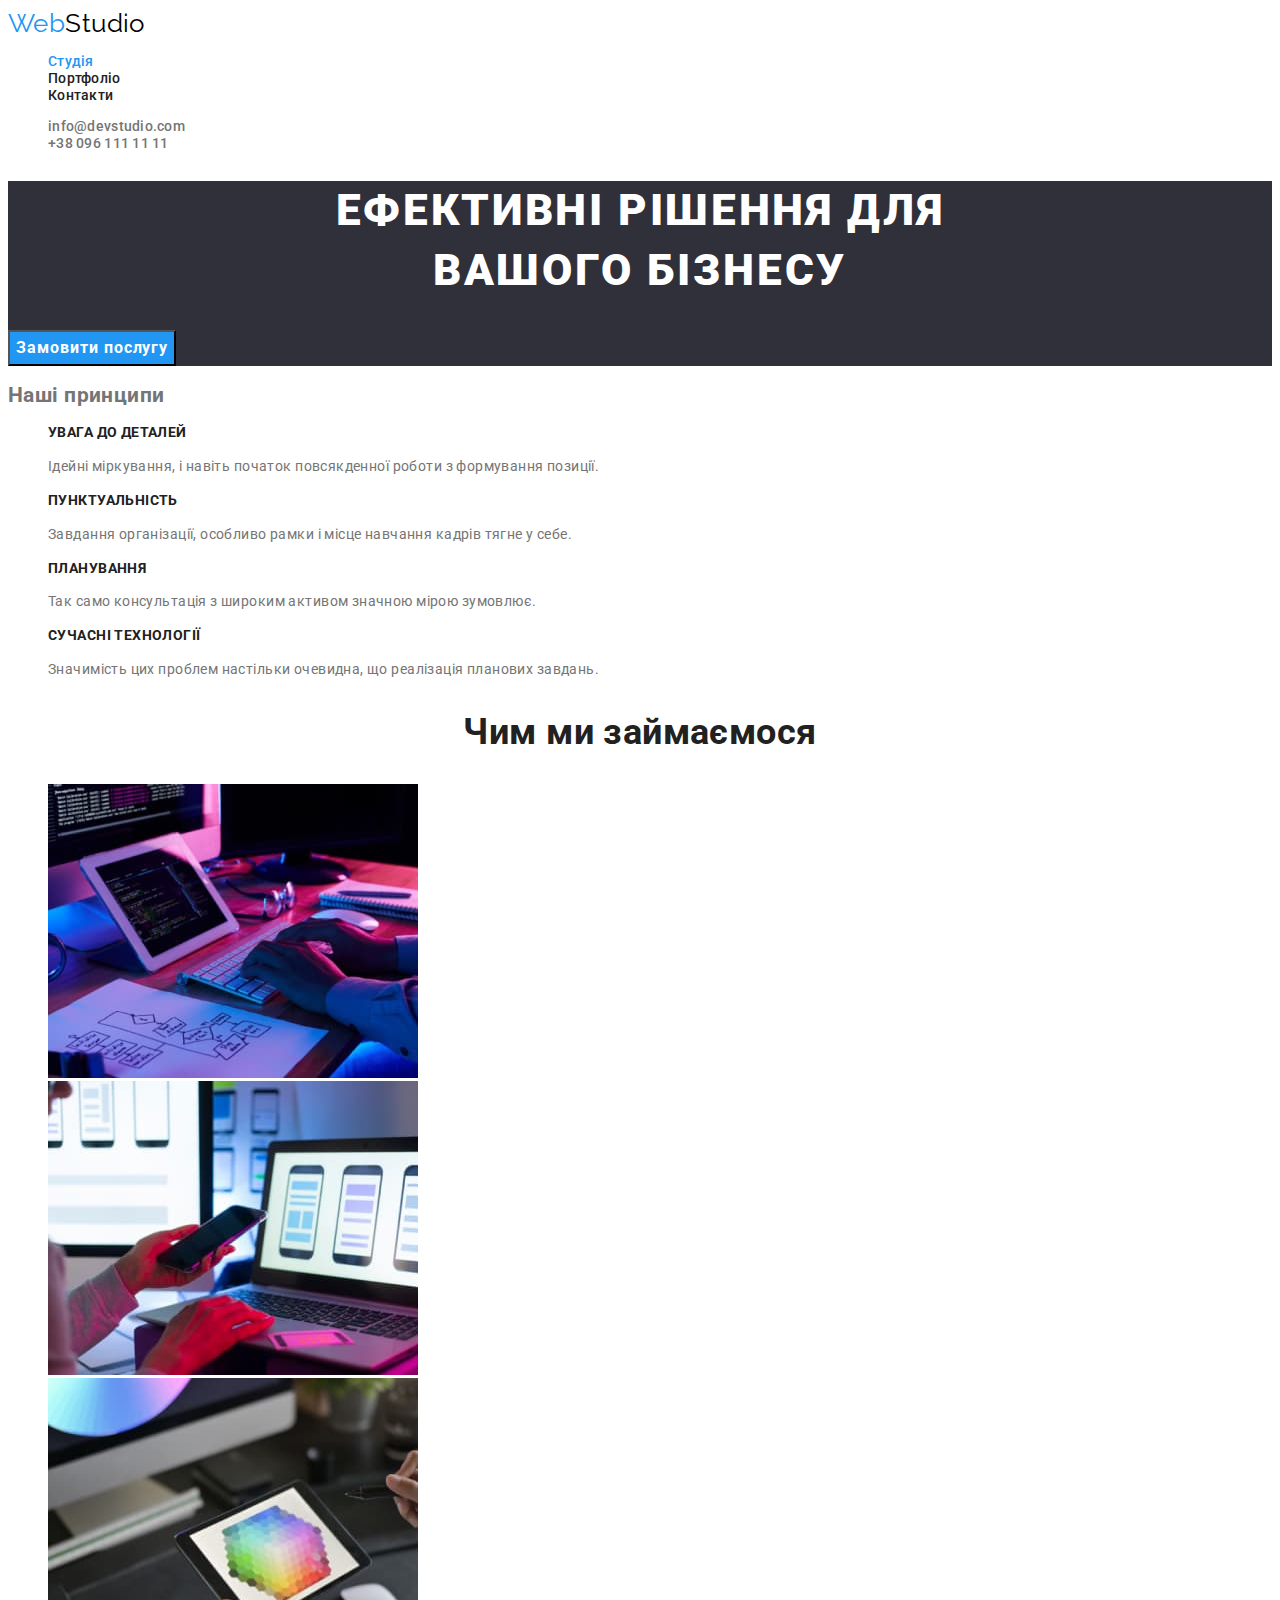
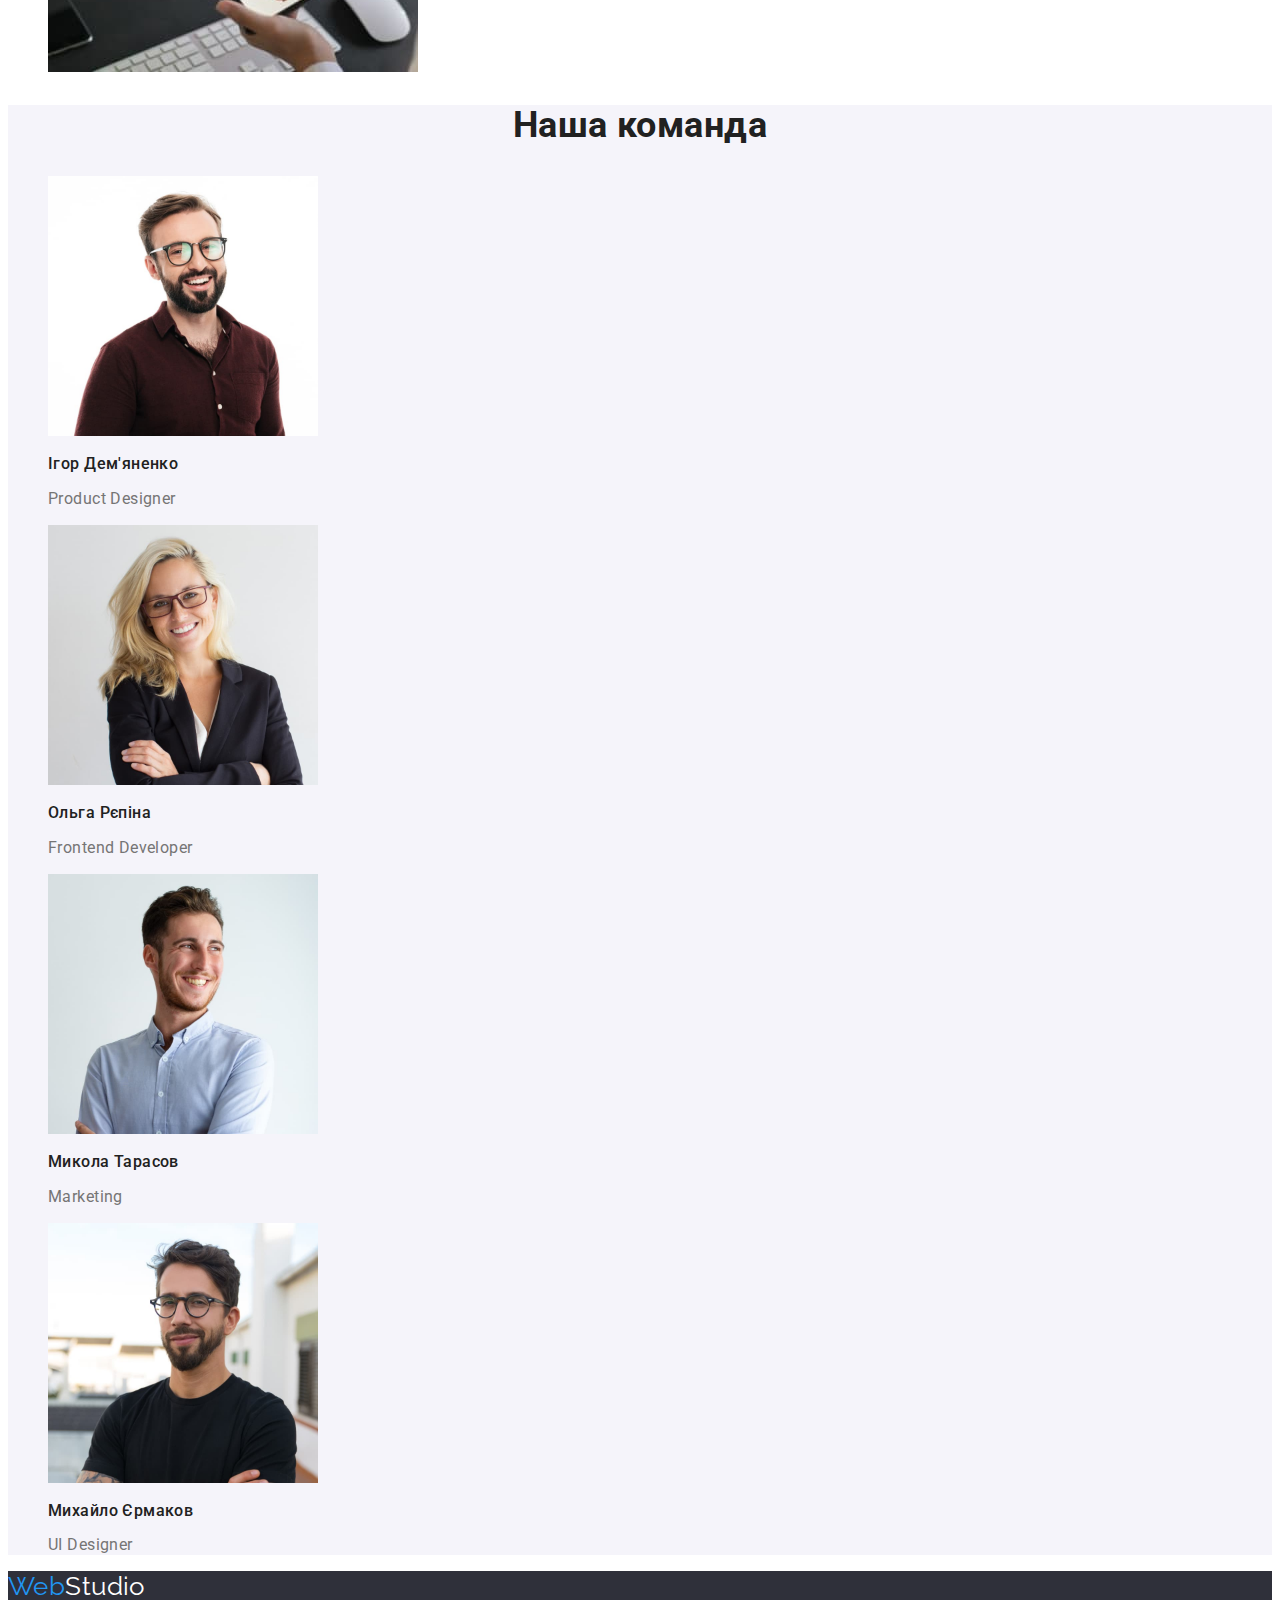
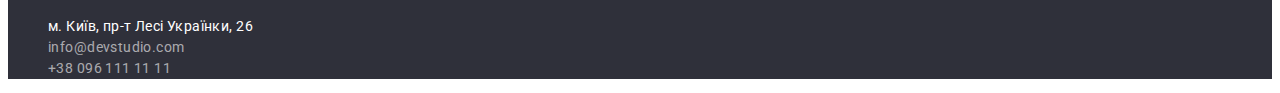
<file: index.html>
<!DOCTYPE html>
<html lang="uk">
  <head>
    <meta charset="utf-8" />
    <meta http-equiv="x-ua-compatible" content="ie=edge" />
    <meta name="viewport" content="width=device-width, initial-scale=1.0" />
    <title>WebStudio</title>
    <link rel="preconnect" href="https://fonts.googleapis.com" />
    <link rel="preconnect" href="https://fonts.gstatic.com" crossorigin />
    <link
      href="https://fonts.googleapis.com/css2?family=Raleway:wght@700&family=Roboto:wght@400;500;700;900&display=swap"
      rel="stylesheet"
    />
    <link rel="stylesheet" href="./css/styles.css" />
  </head>
  <body class="body">
    <header class="header">
      <nav>
        <a href="./index.html" class="logo">Web<span class="logo-studio">Studio</span></a>
        <ul class="site-nav list">
          <li><a href="./index.html" class="link current">Студія</a></li>
          <li><a href="./portfolio.html" class="link">Портфоліо</a></li>
          <li><a href="" class="link">Контакти</a></li>
        </ul>
      </nav>
      <ul class="contacts list">
        <li><a href="mailto:info@devstudio.com">info@devstudio.com</a></li>
        <li><a href="tel:+380961111111">+38 096 111 11 11</a></li>
      </ul>
    </header>
    <main>
      <section class="hero">
        <h1 class="hero-title">
          Ефективні рішення для <br />
          вашого бізнесу
        </h1>
        <button type="button" class="button primary">Замовити послугу</button>
      </section>
      <section>
        <h2>Наші принципи</h2>
        <ul class="principles list">
          <li>
            <h3 class="title">УВАГА ДО ДЕТАЛЕЙ</h3>
            <p>Ідейні міркування, і навіть початок повсякденної роботи з формування позиції.</p>
          </li>
          <li>
            <h3 class="title">ПУНКТУАЛЬНІСТЬ</h3>
            <p>Завдання організації, особливо рамки і місце навчання кадрів тягне у себе.</p>
          </li>
          <li>
            <h3 class="title">ПЛАНУВАННЯ</h3>
            <p>Так само консультація з широким активом значною мірою зумовлює.</p>
          </li>
          <li>
            <h3 class="title">СУЧАСНІ ТЕХНОЛОГІЇ</h3>
            <p>Значимість цих проблем настільки очевидна, що реалізація планових завдань.</p>
          </li>
        </ul>
      </section>
      <section class="section">
        <h2 class="section-title">Чим ми займаємося</h2>
        <ul class="work list">
          <li>
            <img src="./images/box/box1.jpg" alt="Написання коду" width="370" />
          </li>
          <li>
            <img src="./images/box/box2.jpg" alt="Виготовлення дизайну інтерфейсу" width="370" />
          </li>
          <li>
            <img src="./images/box/box3.jpg" alt="Підбір кольорів дизайну" width="370" />
          </li>
        </ul>
      </section>
      <section class="section-team">
        <h2 class="section-title">Наша команда</h2>
        <ul class="team-list list">
          <li>
            <img src="./images/team/teammember1.jpg" alt="Фото дизайнера" width="270" />
            <h3 class="team-list title">Ігор Дем'яненко</h3>
            <p lang="en">Product Designer</p>
          </li>
          <li>
            <img src="./images/team/teammember2.jpg" alt="Фото розробника фронтенту" width="270" />
            <h3 class="team-list title">Ольга Рєпіна</h3>
            <p lang="en">Frontend Developer</p>
          </li>
          <li>
            <img src="./images/team/teammember3.jpg" alt="Фото маркетолога" width="270" />
            <h3 class="team-list title">Микола Тарасов</h3>
            <p lang="en">Marketing</p>
          </li>
          <li>
            <img src="./images/team/teammember4.jpg" alt="Фото дизайнера інтерфейсу" width="270" />
            <h3 class="team-list title">Михайло Єрмаков</h3>
            <p lang="en">UI Designer</p>
          </li>
        </ul>
      </section>
    </main>
    <footer class="footer">
      <a href="./index.html" class="footer-logo"
        >Web<span class="footer-logo-studio">Studio</span></a
      >
      <address>
        <ul class="address list">
          <li>
            <a
              class="actual-address"
              href="https://www.google.com.ua/maps/"
              target="_blank"
              rel="noopener noreferrer"
              >м. Київ, пр-т Лесі Українки, 26</a
            >
          </li>
          <li><a href="mailto:info@devstudio.com" class="address-link">info@devstudio.com</a></li>
          <li><a href="tel:+380961111111" class="address-link">+38 096 111 11 11</a></li>
        </ul>
      </address>
    </footer>
  </body>
</html>
</file>
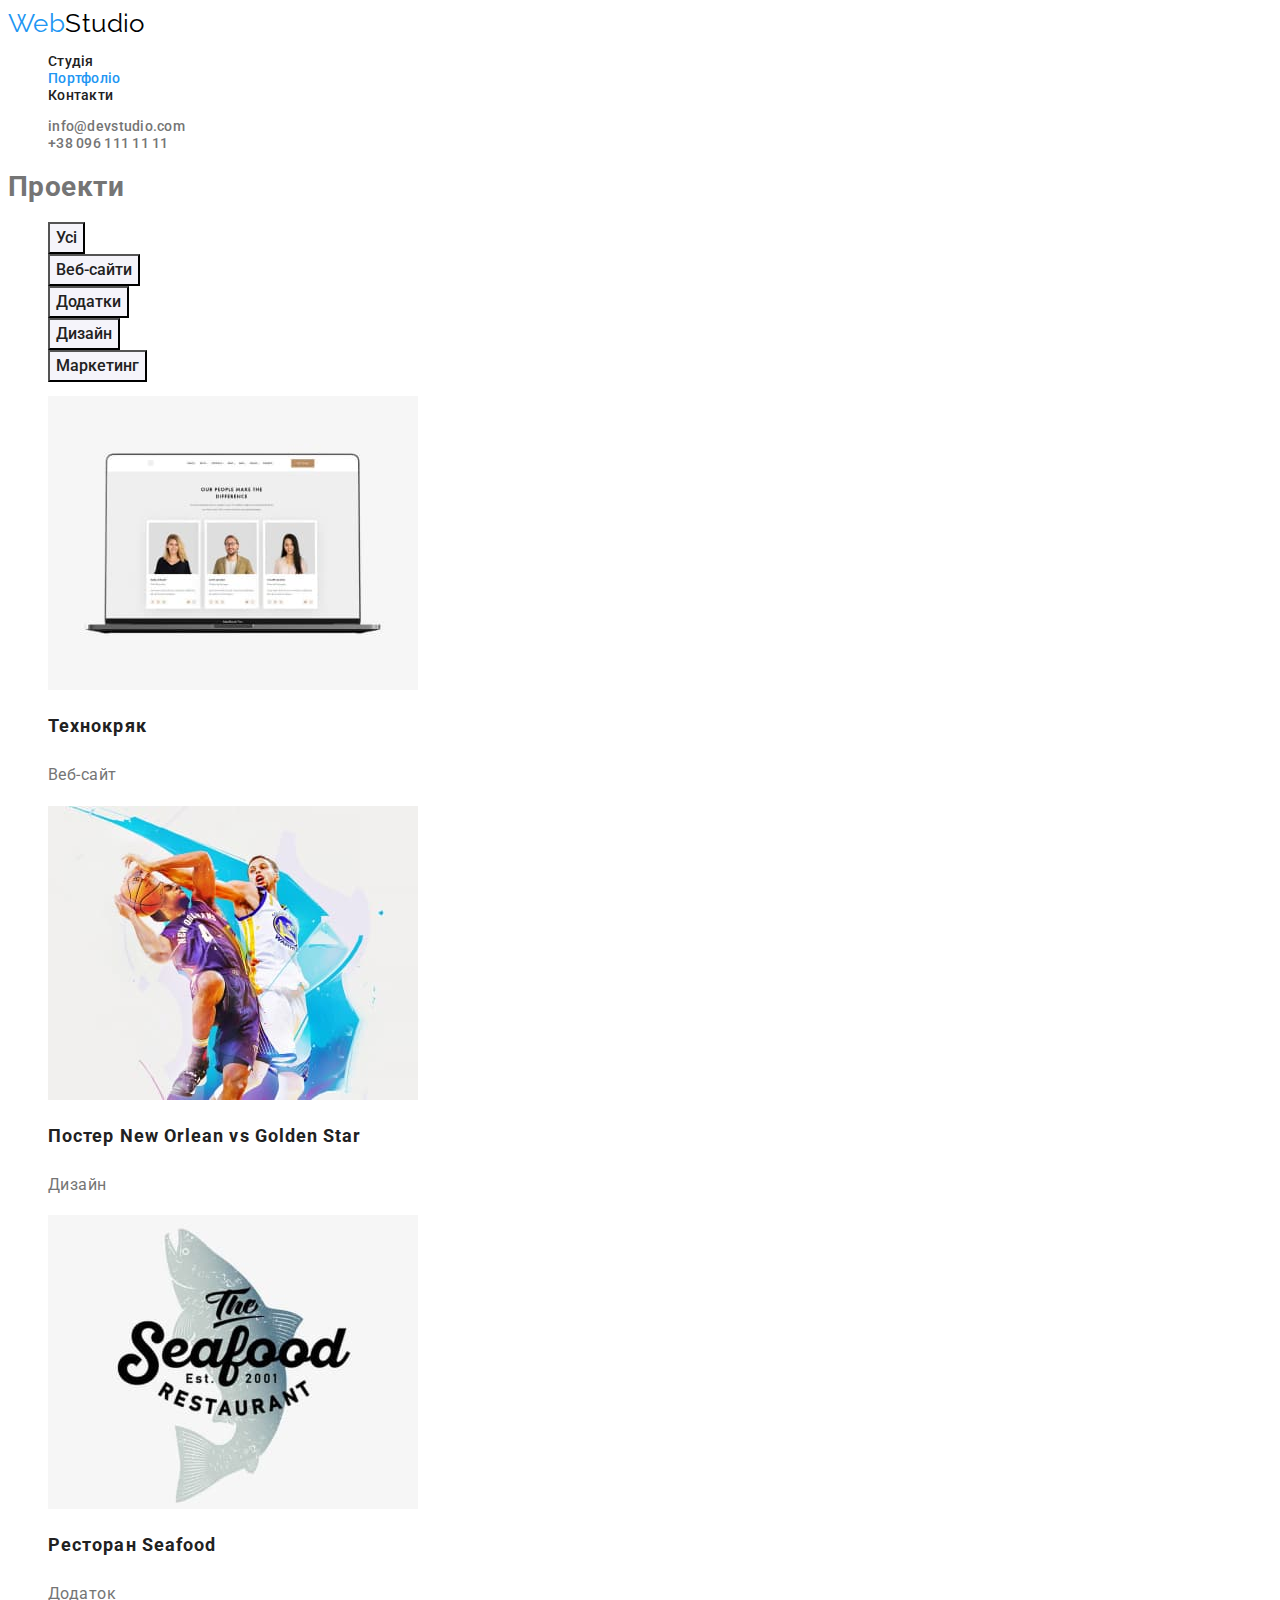
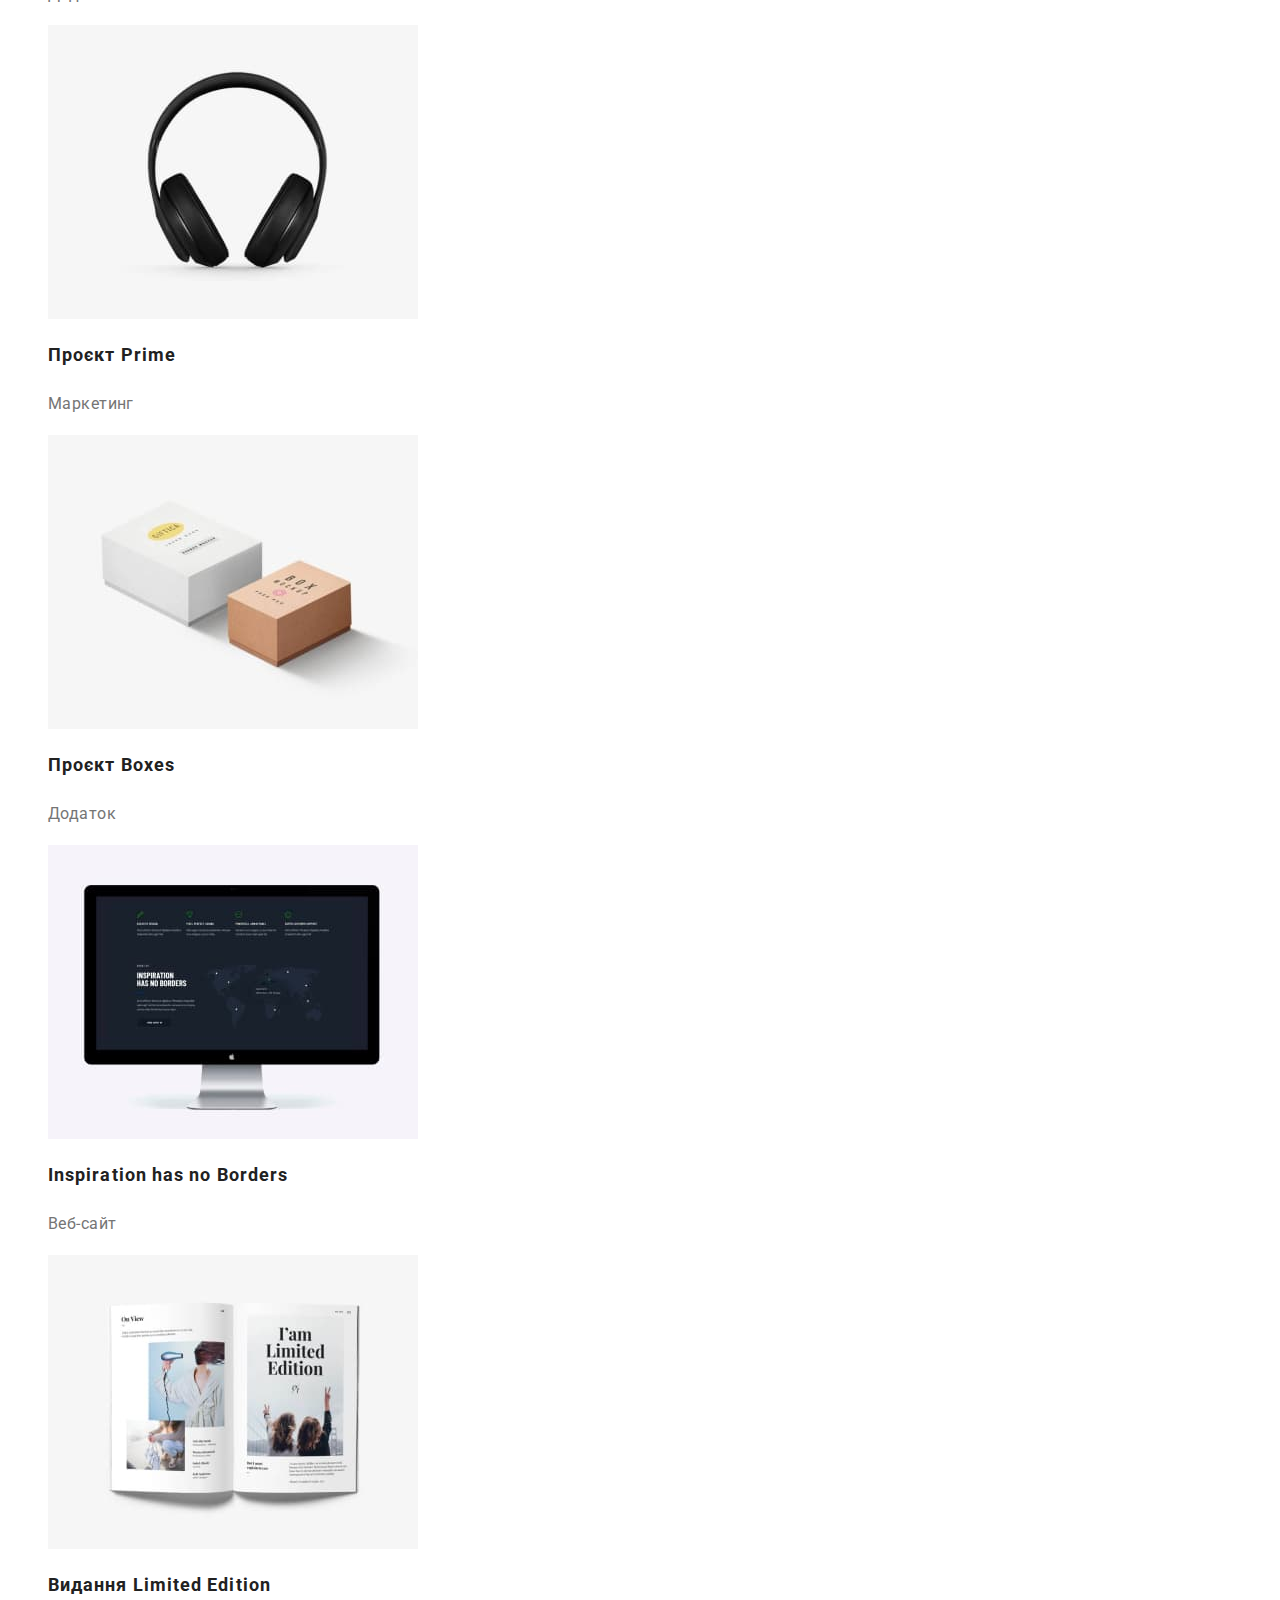
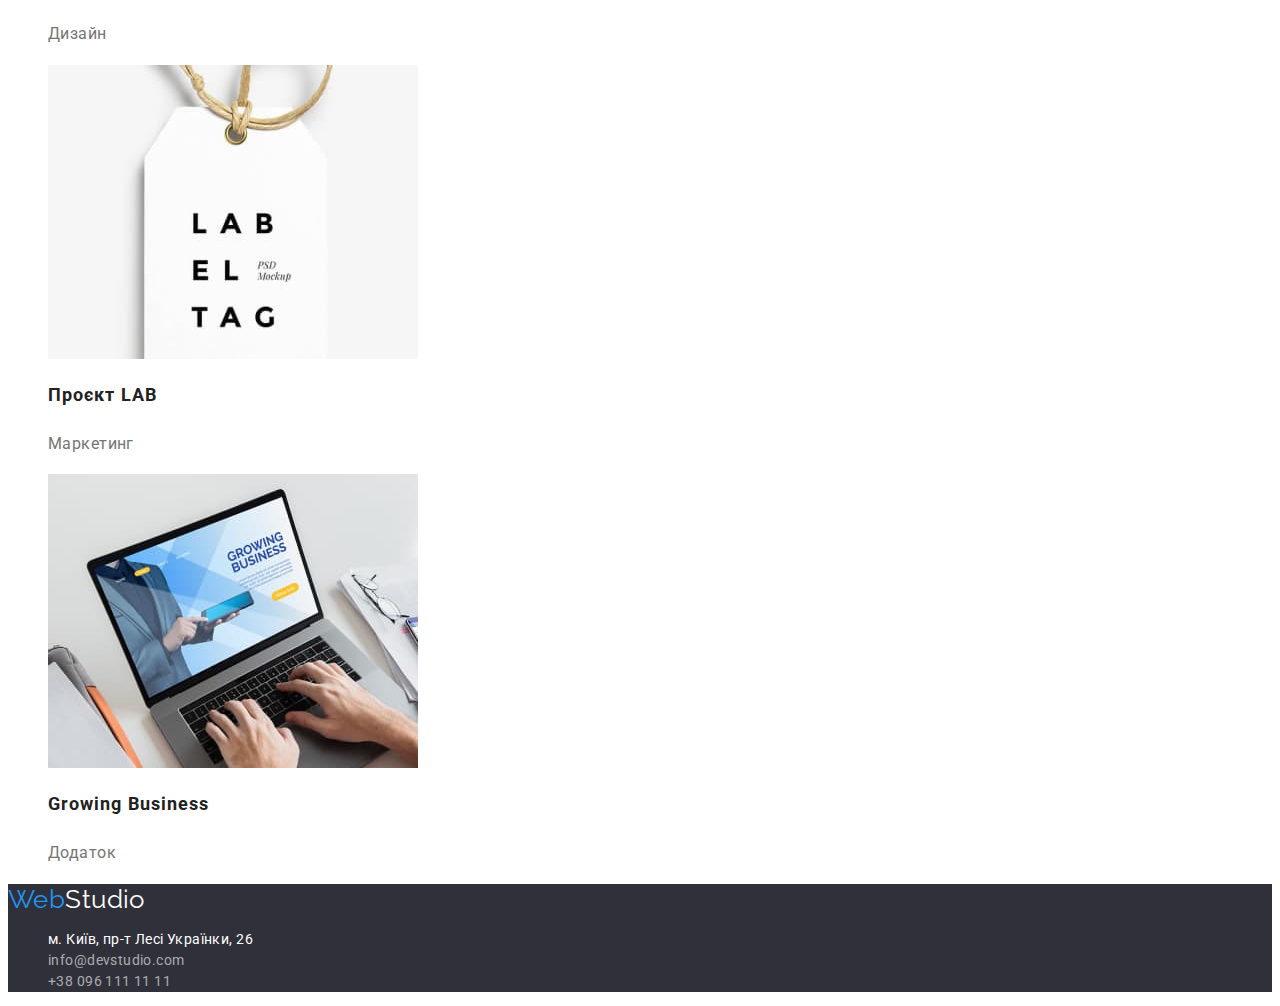
<file: portfolio.html>
<!DOCTYPE html>
<html lang="uk">
  <head>
    <meta charset="utf-8" />
    <meta http-equiv="x-ua-compatible" content="ie=edge" />
    <meta name="viewport" content="width=device-width, initial-scale=1.0" />
    <title>WebStudio</title>
    <link rel="preconnect" href="https://fonts.googleapis.com" />
    <link rel="preconnect" href="https://fonts.gstatic.com" crossorigin />
    <link
      href="https://fonts.googleapis.com/css2?family=Raleway:wght@700&family=Roboto:wght@400;500;700;900&display=swap"
      rel="stylesheet"
    />
    <link rel="stylesheet" href="./css/styles.css" />
  </head>
  <body class="body">
    <header class="header">
      <nav>
        <a href="./index.html" class="logo">Web<span class="logo-studio">Studio</span></a>
        <ul class="site-nav list">
          <li><a href="./index.html" class="link">Студія</a></li>
          <li><a href="./portfolio.html" class="link current">Портфоліо</a></li>
          <li><a href="" class="link">Контакти</a></li>
        </ul>
      </nav>
      <ul class="contacts list">
        <li><a href="mailto:info@devstudio.com">info@devstudio.com</a></li>
        <li><a href="tel:+380961111111">+38 096 111 11 11</a></li>
      </ul>
    </header>
    <main>
      <section>
        <h1>Проекти</h1>
        <ul class="buttons list">
          <li><button type="button" class="button secondary">Усі</button></li>
          <li><button type="button" class="button secondary">Веб-сайти</button></li>
          <li><button type="button" class="button secondary">Додатки</button></li>
          <li><button type="button" class="button secondary">Дизайн</button></li>
          <li><button type="button" class="button secondary">Маркетинг</button></li>
        </ul>
        <ul class="projects list">
          <li>
            <a href="">
              <img src="./images/projects/website1.jpg" alt="Вебсайт Технокряк" width="370" />
              <h2 class="projects-title">Технокряк</h2>
              <p class="projects-type">Веб-сайт</p>
            </a>
          </li>
          <li>
            <a href="">
              <img src="./images/projects/design1.jpg" alt="Постер з баскетболістами" width="370" />
              <h2 class="projects-title">Постер New Orlean vs Golden Star</h2>
              <p class="projects-type">Дизайн</p>
            </a>
          </li>
          <li>
            <a href="">
              <img src="./images/projects/app1.jpg" alt="Логотип ресторану Seafood" width="370" />
              <h2 class="projects-title">Ресторан Seafood</h2>
              <p class="projects-type">Додаток</p>
            </a>
          </li>
          <li>
            <a href="">
              <img src="./images/projects/marketing1.jpg" alt="Навушники" width="370" />
              <h2 class="projects-title">Проєкт Prime</h2>
              <p class="projects-type">Маркетинг</p>
            </a>
          </li>
          <li>
            <a href="">
              <img src="./images/projects/app2.jpg" alt="Коробки" width="370" />
              <h2 class="projects-title">Проєкт Boxes</h2>
              <p class="projects-type">Додаток</p>
            </a>
          </li>
          <li>
            <a href="">
              <img src="./images/projects/website2.jpg" alt="Монітор комп&#39;ютера" width="370" />
              <h2 lang="en" class="projects-title">Inspiration has no Borders</h2>
              <p class="projects-type">Веб-сайт</p>
            </a>
          </li>
          <li>
            <a href="">
              <img src="./images/projects/design2.jpg" alt="Розгорнутий журнал" width="370" />
              <h2 class="projects-title">Видання Limited Edition</h2>
              <p class="projects-type">Дизайн</p>
            </a>
          </li>
          <li>
            <a href="">
              <img src="./images/projects/marketing2.jpg" alt="Продуктова бірка" width="370" />
              <h2 class="projects-title">Проєкт LAB</h2>
              <p class="projects-type">Маркетинг</p>
            </a>
          </li>
          <li>
            <a href="">
              <img
                src="./images/projects/app3.jpg"
                alt="Набирання тексту на ноутбуці"
                width="370"
              />
              <h2 lang="en" class="projects-title">Growing Business</h2>
              <p class="projects-type">Додаток</p>
            </a>
          </li>
        </ul>
      </section>
    </main>
    <footer class="footer">
      <a href="./index.html" class="footer-logo"
        >Web<span class="footer-logo-studio">Studio</span></a
      >
      <address>
        <ul class="address list">
          <li>
            <a
              class="actual-address"
              href="https://www.google.com.ua/maps/"
              target="_blank"
              rel="noopener noreferrer"
              >м. Київ, пр-т Лесі Українки, 26</a
            >
          </li>
          <li><a href="mailto:info@devstudio.com" class="address-link">info@devstudio.com</a></li>
          <li><a href="tel:+380961111111" class="address-link">+38 096 111 11 11</a></li>
        </ul>
      </address>
    </footer>
  </body>
</html>
</file>
<file: css/styles.css>
:root {
    --primary-text-color:#757575;
    --title-text-color:#212121;
    --accent-color:#2196F3;
    --primary-white-color:#FFFFFF;
    --background-dark-color: #2F303A;
    --background-grey-color:#F5F4FA;
    --black-color:#000000;
    --footer--link: rgba(255, 255, 255, 0.6);
    --main-button-active: #188CE8;
}
/* синій #2196F3  */
/* білий  #FFFFFF */
/* сірий  #757575; */
/* чорний #212121; */
/* колір фону #FFFFFF */
/* колір фону 2  #2F303A; */
/* колір фону 3 #F5F5F5 */
/* колір фону 4  #F5F4FA */
.body {
    background-color: var(--primary-white-color);
    color: var(--primary-text-color);

    font-family: Roboto, sans-serif;
    letter-spacing: 0.03em;
    font-size: 14px;
  
}

/* Скинути крапочки в ул */
.list {
    list-style: none;
}
button {
    font-family: inherit;
}
/* стилізація хедеру */

/* стилізація логотипу */
.logo {
    color: var(--accent-color);

    font-family: Raleway, sans-serif ;
    font-size: 26px;
    line-height: 1.19;

    text-decoration: none;
    }

.logo-studio {
    color:var(--black-color);
    
}

/* стилізація навігації */
.site-nav .link {
    color: var(--title-text-color);

    font-weight: 500;
    line-height: 1.14;
    letter-spacing: 0.02em;
    text-decoration: none;
}
.site-nav .link:hover,
.site-nav .link:focus {
color: var(--accent-color);
}
.site-nav .link.current {
    color: var(--accent-color);
}

/* стилізація контактної інформації */
.contacts a {
    color:var(--primary-text-color);

    font-weight: 500;
    line-height: 1.14;
    letter-spacing: 0.02em;
    text-decoration: none;
}
    
.contacts a:hover,
.contacts a:focus {
    color: var(--accent-color);
}

/* секція герой */
.hero {
    background:var(--background-dark-color);

}

.hero-title {    
    color: var(--primary-white-color);

    font-weight: 900;
    font-size: 44px;
    line-height: 1.36;
    text-align: center;
    letter-spacing: 0.06em;
    text-transform: uppercase;
   
}
/* кнопка */
.button {
    background-color: var(--background-grey-color);
    color: var(--title-text-color);
}

.button.primary {
    background-color: var(--accent-color);
    color: var(--primary-white-color);
    
   
    font-weight: 700;
    font-size: 16px;
    line-height: 1.85;
    text-align: center;
    letter-spacing: 0.06em;
}

.button.primary:hover,
.button.primary:focus {
    background-color: var(--main-button-active);
    color: var(--primary-white-color);
    cursor: pointer;
}

/* секція наші принципи */
.principles .title {
    color: var(--title-text-color);

    font-weight: 700;
    font-size: inherit;
    line-height: 1.14;
    text-transform: uppercase;

}
.principles p {
    line-height: 1.71;
}

/* заголовки секцій */
.section-title {
    color: var(--title-text-color);

    font-weight: 700;
    font-size: 36px;
    line-height: 1.16;
    text-align: center;
    
}
/* секція наша команда */
.section-team {
    background-color: var(--background-grey-color);
}
.team-list .title {
    color: var(--title-text-color);

    font-weight: 500;
    font-size: 16px;
    line-height: 1.18;
}

.team-list p {
    font-size: 16px;
    line-height: 1.18;
}
/* підвал сайту */
 .footer {
    background-color: var(--background-dark-color);
 }
 .footer .footer-logo {
    color: var(--accent-color);

    font-family: Raleway, sans-serif ;
    font-size: 26px;
    line-height: 1.19;

    text-decoration: none;

}
.footer-logo-studio {
    color: var(--primary-white-color);

}

.address-link {
    color: var(--footer--link);

    text-decoration: none;
    font-style: normal;
    line-height: 1.5;
}

.actual-address {
    color: var(--primary-white-color);

    text-decoration: none;
    font-style: normal;    
    line-height: 1.5;
}

.actual-address:hover,
.actual-address:focus,
.address-link:hover,
.actual-address:focus {
    color: var(--accent-color);
}

/* сторінка портфоліо */
.button.secondary {
    background-color: var(--background-grey-color);
    color: var(--title-text-color);

    font-weight: 500;
    font-size: 16px;
    line-height: 1.62;
}
.button.secondary:hover
.button.secondary:focus {
    background-color: var(--accent-color);
    color: var(--primary-white-color);
    cursor: pointer;
}
.projects a {
    text-decoration: none;
}
.projects-title {
    color: var(--title-text-color);

    font-weight: 700;
    font-size: 18px;
    line-height: 2;
    letter-spacing: 0.06em;
   
  
}
.projects-type {
    color: var(--primary-text-color);

    font-size: 16px;
    line-height: 1.87;

}
</file>
